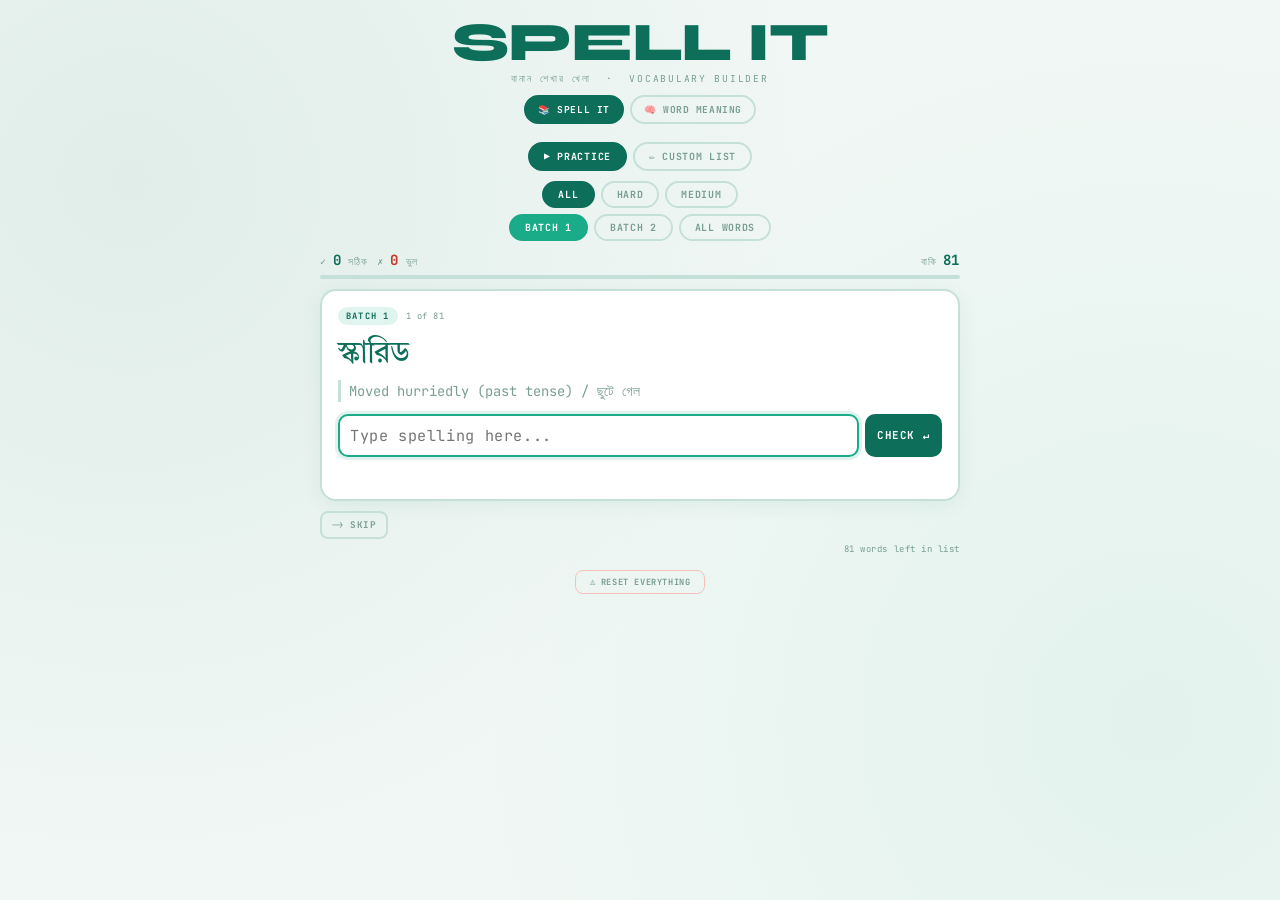
<file: index.html>
<!DOCTYPE html>
<html lang="en">
<head>
  <meta charset="UTF-8">
  <meta name="viewport" content="width=device-width, initial-scale=1.0">
  <title>Spell It</title>
  <link href="https://fonts.googleapis.com/css2?family=Tiro+Bangla&family=JetBrains+Mono:wght@400;700&family=Syne:wght@700;800&display=swap" rel="stylesheet">
  <link rel="stylesheet" href="assets/css/style.css">
</head>
<body>

<div class="header">
  <h1>SPELL IT</h1>
  <p class="subtitle">বানান শেখার খেলা &nbsp;·&nbsp; Vocabulary Builder</p>
  <div class="mode-tabs">
    <button class="tab active" onclick="switchTab('game')">📚 Spell It</button>
    <button class="tab tab-wm" onclick="switchTab('wordmeaning')">🧠 Word Meaning</button>
  </div>
</div>

<div class="game-container">

  <!-- ══ SPELL IT SECTION ══ -->
  <div id="siSection">

  <!-- Spell It sub-tabs -->
  <div class="si-subtabs">
    <button class="si-subtab active" onclick="siSwitchSubTab('practice')">▶ Practice</button>
    <button class="si-subtab" onclick="siSwitchSubTab('custom')">✏️ Custom List</button>
  </div>

  <!-- ══ GAME SCREEN ══ -->
  <div id="gameScreen">

    <!-- Difficulty selector -->
    <div class="diff-selector" id="diffSelector">
      <button class="diff-btn active" data-diff="all" onclick="selectDifficulty('all')">All</button>
      <button class="diff-btn" data-diff="hard" onclick="selectDifficulty('hard')">Hard</button>
      <button class="diff-btn" data-diff="medium" onclick="selectDifficulty('medium')">Medium</button>
    </div>

    <!-- Batch selector -->
    <div class="batch-selector" id="batchSelector">
      <button class="batch-btn active" data-batch="1" onclick="selectBatch('1')">Batch 1</button>
      <button class="batch-btn" data-batch="2" onclick="selectBatch('2')">Batch 2</button>
      <button class="batch-btn" data-batch="all" onclick="selectBatch('all')">All Words</button>
    </div>

    <!-- Custom list letter selector (shown in custom mode only) -->
    <div class="batch-selector" id="siCustomLetterSelector" style="display:none"></div>

    <!-- Resume banner (shown when a saved session exists) -->
    <div class="si-resume-banner" id="siResumeBanner" style="display:none">
      <span class="resume-info" id="siResumeInfo"></span>
      <div class="resume-btns">
        <button class="btn-resume-yes" onclick="siDoResume()">Resume ↩</button>
        <button class="btn-resume-no" onclick="siStartFresh()">Start Fresh</button>
      </div>
    </div>

    <div class="stats-row">
      <div class="badges">
        <div class="badge">✓ <strong id="correctCount">0</strong> সঠিক</div>
        <div class="badge wb">✗ <strong id="wrongCount">0</strong> ভুল</div>
      </div>
      <div class="badge">বাকি <strong id="remaining">0</strong></div>
    </div>
    <div class="progress-wrap">
      <div class="progress-bar" id="progressBar" style="width:0%"></div>
    </div>

    <div class="card" id="wordCard">
      <div class="tag-row">
        <span class="word-tag" id="modeTag">Batch 1</span>
        <span class="word-num" id="wordNum">— of —</span>
      </div>
      <div class="bengali-hint" id="bengaliHint">লোড হচ্ছে...</div>
      <div class="meaning" id="meaningHint"></div>
      <div class="input-row">
        <input type="text" id="spellingInput"
          placeholder="Type spelling here..."
          autocomplete="off" autocorrect="off"
          autocapitalize="off" spellcheck="false"/>
        <button class="btn btn-check" id="checkBtn" onclick="checkAnswer()">CHECK ↵</button>
      </div>
      <div class="feedback" id="feedback"></div>

      <div class="wrong-panel" id="wrongPanel">
        <div class="wrong-label">✗ Incorrect — study the correct spelling:</div>
        <div class="diff-display" id="diffDisplay"></div>
        <div class="your-attempt" id="yourAttempt"></div>
        <button class="btn btn-next" onclick="nextAfterWrong()">Got it — Next Word →</button>
      </div>
    </div>

    <div class="actions" id="bottomActions">
      <button class="btn btn-skip" onclick="skipWord()">⟶ Skip</button>
      <button class="btn btn-switch-all hidden" id="switchAllBtn" onclick="switchToAllWords()">← Back to Game</button>
    </div>
    <div class="word-count-info" id="wordCountInfo"></div>
  </div>

  <!-- ══ COMPLETION ══ -->
  <div class="completion-screen" id="completionScreen">
    <div style="font-size:3.5rem;margin-bottom:10px">🎉</div>
    <h2>সব শেষ!</h2>
    <p id="finalScore"></p>
    <button class="btn btn-restart" onclick="restartGame()">আবার খেলি →</button>
  </div>

  <!-- ══ CUSTOM LIST SCREEN ══ -->
  <div id="customScreen">
    <div class="custom-card">
      <h3>Custom Word List</h3>
      <p>
        Enter one word per line. Blank lines are ignored.<br>
        Bengali hints &amp; meanings will show for any word found in Batch 1 or Batch 2.
      </p>
      <textarea id="customInput" placeholder="Evanescence&#10;Recession&#10;Questionnaire"></textarea>
      <div class="custom-actions">
        <button class="btn btn-start-custom" onclick="startCustomGame()">▶ Start Practice</button>
        <button class="btn btn-clear-custom">Clear</button>
      </div>
      <div class="custom-note">💡 Use "← Back to Game" below the card to switch back anytime.</div>
    </div>
  </div>

  </div><!-- /siSection -->

  <!-- ══ WORD MEANING SCREEN ══ -->
  <div id="wmScreen">

    <!-- Sub-tabs -->
    <div class="wm-subtabs">
      <button class="wm-subtab active" onclick="wmSwitchSubTab('practice')">▶ Practice</button>
      <button class="wm-subtab" onclick="wmSwitchSubTab('custom')">✏️ Custom List</button>
    </div>

    <!-- Difficulty selector -->
    <div class="wm-diff-selector" id="wmDiffSelector">
      <button class="wm-diff-btn active" data-diff="all" onclick="wmSelectDifficulty('all')">All</button>
      <button class="wm-diff-btn" data-diff="hard" onclick="wmSelectDifficulty('hard')">Hard</button>
      <button class="wm-diff-btn" data-diff="medium" onclick="wmSelectDifficulty('medium')">Medium</button>
    </div>

    <!-- Letter selector (dynamically populated) -->
    <div class="wm-letter-selector" id="wmLetterSelector"></div>

    <!-- Custom list letter selector (shown in custom mode only) -->
    <div class="wm-letter-selector" id="wmCustomLetterSelector" style="display:none"></div>

    <!-- Game area -->
    <div id="wmGameArea">
      <!-- WM Resume banner -->
      <div class="wm-resume-banner" id="wmResumeBanner" style="display:none">
        <span class="wm-resume-info" id="wmResumeInfo"></span>
        <div class="wm-resume-btns">
          <button class="wm-btn-resume-yes" onclick="wmDoResume()">Resume ↩</button>
          <button class="wm-btn-resume-no" onclick="wmStartFresh()">Start Fresh</button>
        </div>
      </div>

      <div class="wm-stats-row">
        <div class="wm-badges">
          <div class="wm-badge">✓ <strong id="wmCorrectCount">0</strong> সঠিক</div>
          <div class="wm-badge wm-wb">✗ <strong id="wmWrongCount">0</strong> ভুল</div>
        </div>
        <div class="wm-badge">বাকি <strong id="wmRemaining">0</strong></div>
      </div>
      <div class="wm-progress-wrap">
        <div class="wm-progress-bar" id="wmProgressBar" style="width:0%"></div>
      </div>

      <div class="wm-card" id="wmCard">
        <div class="wm-tag-row">
          <span class="wm-word-tag" id="wmModeTag">All Words</span>
          <span class="wm-word-num" id="wmWordNum">— of —</span>
        </div>
        <div class="wm-question-label">এই শব্দের বাংলা অর্থ কী?</div>
        <div class="wm-english-word" id="wmWord">Loading...</div>

        <div class="wm-choices" id="wmChoices">
          <button class="wm-choice-btn" onclick="wmSelectAnswer(this)"></button>
          <button class="wm-choice-btn" onclick="wmSelectAnswer(this)"></button>
          <button class="wm-choice-btn" onclick="wmSelectAnswer(this)"></button>
          <button class="wm-choice-btn" onclick="wmSelectAnswer(this)"></button>
        </div>

        <div class="wm-feedback" id="wmFeedback"></div>
        <button class="wm-next-btn" id="wmNextBtn" onclick="wmNext()">পরের শব্দ →</button>
      </div>

      <div class="wm-actions" id="wmActions">
        <button class="wm-btn-skip" onclick="wmSkip()">⟶ Skip</button>
        <button class="wm-btn-back hidden" id="wmBackBtn" onclick="wmSwitchToNormal()">← Back to Word Meaning</button>
      </div>
      <div class="wm-word-count-info" id="wmWordCountInfo"></div>
    </div>

    <!-- Custom list area -->
    <div id="wmCustomArea">
      <div class="wm-custom-card">
        <h3>Custom Word List</h3>
        <p>Enter one word per line. Words are looked up in the Word Meaning dictionary.<br>
        Unrecognised words are skipped.</p>
        <textarea id="wmCustomInput" placeholder="Surveillance&#10;Entrepreneur&#10;Reconnaissance"></textarea>
        <div class="wm-custom-actions">
          <button class="wm-btn-start-custom" onclick="wmStartCustomGame()">▶ Start Quiz</button>
          <button class="wm-btn-clear-custom" id="wmClearCustomBtn">Clear</button>
        </div>
        <div class="wm-custom-note">💡 Use "← Back to Word Meaning" under the card to switch back anytime.</div>
      </div>
    </div>

    <!-- Completion screen -->
    <div class="wm-completion" id="wmCompletionScreen">
      <div style="font-size:3.5rem;margin-bottom:10px">🎉</div>
      <h2>সব শেষ!</h2>
      <p id="wmFinalScore"></p>
      <button class="wm-btn-restart" onclick="wmRestartGame()">আবার খেলি →</button>
    </div>

  </div><!-- /wmScreen -->

</div><!-- /game-container -->

<div class="master-reset-bar">
  <button class="btn-master-reset" onclick="masterReset()">⚠ Reset Everything</button>
</div>

<div class="toast" id="toast"></div>

<script src="assets/js/words-batch1.js"></script>
<script src="assets/js/words-batch2.js"></script>
<script src="assets/js/word-meaning-data.js"></script>
<script src="assets/js/app.js"></script>
</body>
</html>
</file>
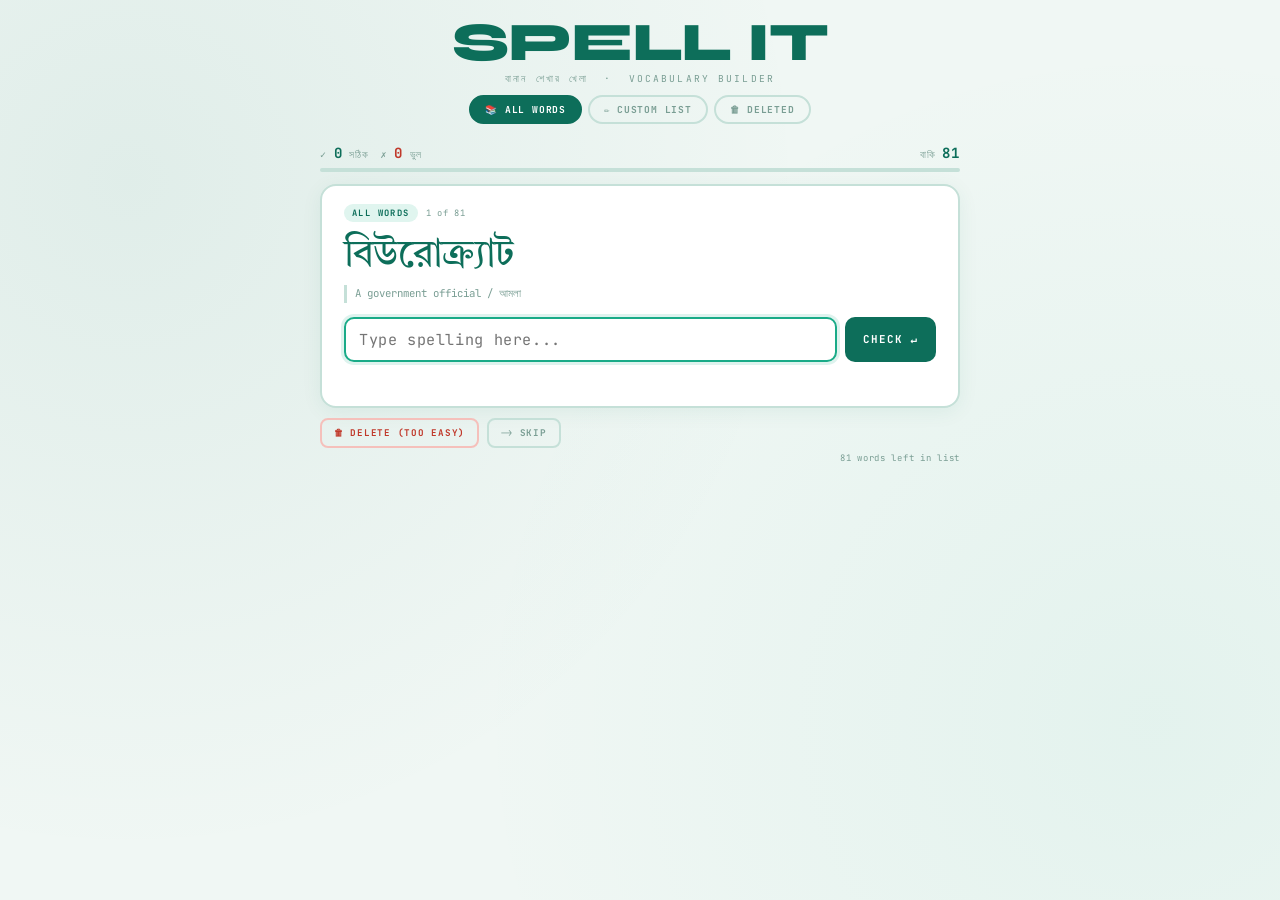
<file: spelling.html>
<!DOCTYPE html>
<html lang="en">
<head>
<meta charset="UTF-8">
<meta name="viewport" content="width=device-width, initial-scale=1.0">
<title>Spell It</title>
<link href="https://fonts.googleapis.com/css2?family=Tiro+Bangla&family=JetBrains+Mono:wght@400;700&family=Syne:wght@700;800&display=swap" rel="stylesheet">
<style>
  :root {
    --bg: #f0f7f4;
    --card: #ffffff;
    --accent: #0d6e5a;
    --accent2: #1aab88;
    --accent-light: #e0f5ef;
    --text: #0d1f1a;
    --muted: #7a9e94;
    --border: #c5e0d8;
    --correct: #0d6e5a;
    --wrong: #c0392b;
    --wrong-bg: #fdf0ee;
    --wrong-border: #f5c0bb;
  }
  * { box-sizing: border-box; margin: 0; padding: 0; }
  body {
    background: var(--bg);
    color: var(--text);
    font-family: 'JetBrains Mono', monospace;
    min-height: 100vh;
    display: flex;
    flex-direction: column;
    align-items: center;
    padding: 16px 20px 40px;
    background-image:
      radial-gradient(circle at 10% 20%, rgba(13,110,90,0.07) 0%, transparent 50%),
      radial-gradient(circle at 90% 80%, rgba(26,171,136,0.06) 0%, transparent 50%);
  }

  /* ── HEADER ── */
  .header { text-align: center; margin-bottom: 6px; }
  h1 { font-family:'Syne',sans-serif; font-size:clamp(1.9rem,7vw,3.4rem); font-weight:800; color:var(--accent); line-height:1; letter-spacing:-0.02em; }
  .subtitle { color:var(--muted); font-size:0.6rem; letter-spacing:0.22em; text-transform:uppercase; margin-top:2px; }

  /* ── MODE TABS ── */
  .mode-tabs { display:flex; gap:6px; margin:10px 0 0; flex-wrap:wrap; justify-content:center; }
  .tab { padding:6px 14px; border-radius:99px; font-family:'JetBrains Mono',monospace; font-size:0.6rem; font-weight:700; letter-spacing:0.08em; text-transform:uppercase; cursor:pointer; border:2px solid var(--border); background:transparent; color:var(--muted); transition:all 0.18s; }
  .tab.active { background:var(--accent); color:#fff; border-color:var(--accent); }
  .tab:hover:not(.active) { border-color:var(--accent); color:var(--accent); }

  /* ── MAIN LAYOUT ── */
  .game-container { width:100%; max-width:640px; margin-top:14px; }

  /* ── STATS ── */
  .stats-row { display:flex; justify-content:space-between; align-items:center; margin-bottom:6px; }
  .badges { display:flex; gap:12px; }
  .badge { font-size:0.62rem; letter-spacing:0.08em; color:var(--muted); text-transform:uppercase; }
  .badge strong { font-size:0.88rem; font-weight:700; color:var(--accent); }
  .badge.wb strong { color:var(--wrong); }
  .progress-wrap { background:var(--border); border-radius:99px; height:4px; margin-bottom:12px; overflow:hidden; }
  .progress-bar { height:100%; background:linear-gradient(90deg,var(--accent),var(--accent2)); border-radius:99px; transition:width 0.5s cubic-bezier(.4,0,.2,1); }

  /* ── CARD ── */
  .card {
    background:var(--card); border:2px solid var(--border);
    border-radius:16px; padding:18px 22px 16px;
    margin-bottom:10px;
    box-shadow:0 4px 20px rgba(13,110,90,0.07);
    transition:border-color 0.25s, box-shadow 0.25s;
  }
  .card.fc { border-color:var(--accent); box-shadow:0 4px 24px rgba(13,110,90,0.18); }
  .card.fw { border-color:var(--wrong); box-shadow:0 4px 24px rgba(192,57,43,0.13); }

  .tag-row { display:flex; align-items:center; gap:8px; margin-bottom:10px; }
  .word-tag { background:var(--accent-light); color:var(--accent); font-size:0.55rem; letter-spacing:0.16em; text-transform:uppercase; padding:3px 8px; border-radius:99px; font-weight:700; }
  .word-num { font-size:0.55rem; color:var(--muted); letter-spacing:0.08em; }

  .bengali-hint { font-family:'Tiro Bangla',serif; font-size:clamp(1.6rem,5vw,2.4rem); color:var(--accent); line-height:1.25; margin-bottom:5px; }
  .meaning { font-size:0.67rem; color:var(--muted); line-height:1.6; border-left:3px solid var(--border); padding-left:8px; margin-bottom:14px; }

  /* ── INPUT ── */
  .input-row { display:flex; gap:8px; }
  input[type="text"] {
    flex:1; background:var(--accent-light); border:2px solid var(--border);
    border-radius:10px; color:var(--text); font-family:'JetBrains Mono',monospace;
    font-size:0.95rem; padding:10px 13px; outline:none; letter-spacing:0.04em;
    transition:border-color 0.2s, box-shadow 0.2s, background 0.2s;
  }
  input[type="text"]:focus { border-color:var(--accent2); background:#fff; box-shadow:0 0 0 3px rgba(26,171,136,0.14); }
  input.ci { border-color:var(--correct); background:#e8f7f3; color:var(--correct); box-shadow:0 0 0 3px rgba(13,110,90,0.12); }
  input.wi { border-color:var(--wrong); background:var(--wrong-bg); color:var(--wrong); animation:shake 0.32s ease; }
  @keyframes shake { 0%,100%{transform:translateX(0)} 20%{transform:translateX(-7px)} 60%{transform:translateX(7px)} 80%{transform:translateX(-4px)} }

  .btn { padding:10px 16px; border:none; border-radius:10px; font-family:'JetBrains Mono',monospace; font-size:0.68rem; font-weight:700; cursor:pointer; letter-spacing:0.08em; transition:all 0.18s; text-transform:uppercase; }
  .btn-check { background:var(--accent); color:#fff; padding:10px 18px; white-space:nowrap; }
  .btn-check:hover { background:var(--accent2); transform:translateY(-1px); }
  .btn-check:disabled { opacity:0.4; cursor:not-allowed; transform:none; }

  /* ── WRONG REVEAL PANEL ── */
  .wrong-panel { display:none; margin-top:12px; padding:13px 14px; background:var(--wrong-bg); border:1.5px solid var(--wrong-border); border-radius:10px; }
  .wrong-panel.show { display:block; }
  .wrong-label { font-size:0.56rem; color:var(--wrong); letter-spacing:0.14em; text-transform:uppercase; font-weight:700; margin-bottom:7px; }
  .diff-display { font-size:1.35rem; font-weight:700; letter-spacing:0.08em; margin-bottom:8px; line-height:1.3; word-break:break-all; }
  .diff-display .ok { color:var(--accent); }
  .diff-display .bad { color:var(--wrong); text-decoration:underline; text-decoration-color:var(--wrong); background:rgba(192,57,43,0.1); border-radius:3px; padding:0 1px; }
  .your-attempt { font-size:0.68rem; color:var(--muted); margin-bottom:10px; }
  .your-attempt span { color:var(--wrong); font-weight:700; }
  .btn-next { background:var(--accent); color:#fff; width:100%; padding:10px; font-size:0.7rem; border-radius:8px; }
  .btn-next:hover { background:var(--accent2); }

  /* feedback for correct */
  .feedback { margin-top:10px; font-size:0.74rem; font-weight:700; min-height:18px; letter-spacing:0.06em; }
  .feedback.ok { color:var(--correct); }

  /* ── BOTTOM ACTIONS ── */
  .actions { display:flex; gap:8px; flex-wrap:wrap; margin-bottom:4px; align-items:center; }
  .btn-delete { background:transparent; border:2px solid var(--wrong-border); color:var(--wrong); padding:7px 12px; font-size:0.58rem; border-radius:8px; }
  .btn-delete:hover { background:var(--wrong-bg); }
  .btn-skip { background:transparent; border:2px solid var(--border); color:var(--muted); padding:7px 12px; font-size:0.58rem; border-radius:8px; }
  .btn-skip:hover { border-color:var(--accent); color:var(--accent); }
  .btn-switch-all { background:transparent; border:2px solid var(--accent); color:var(--accent); padding:7px 12px; font-size:0.58rem; border-radius:8px; margin-left:auto; }
  .btn-switch-all:hover { background:var(--accent); color:#fff; }
  .btn-switch-all.hidden { display:none; }
  .word-count-info { font-size:0.56rem; color:var(--muted); text-align:right; letter-spacing:0.08em; margin-top:2px; }

  /* ── CUSTOM WORD PANEL ── */
  #customScreen { display:none; }
  .custom-card { background:var(--card); border:2px solid var(--border); border-radius:20px; padding:30px; box-shadow:0 4px 24px rgba(13,110,90,0.07); }
  .custom-card h3 { font-family:'Syne',sans-serif; color:var(--accent); font-size:1.3rem; margin-bottom:6px; }
  .custom-card p { font-size:0.68rem; color:var(--muted); margin-bottom:16px; line-height:1.7; }
  textarea {
    width:100%; min-height:180px; background:var(--accent-light);
    border:2px solid var(--border); border-radius:12px;
    font-family:'JetBrains Mono',monospace; font-size:0.9rem;
    color:var(--text); padding:14px; outline:none; resize:vertical;
    transition:border-color 0.2s;
  }
  textarea:focus { border-color:var(--accent2); background:#fff; }
  .custom-actions { display:flex; gap:10px; margin-top:12px; flex-wrap:wrap; }
  .btn-start-custom { background:var(--accent); color:#fff; padding:12px 24px; border-radius:10px; font-size:0.72rem; }
  .btn-start-custom:hover { background:var(--accent2); }
  .btn-clear-custom { background:transparent; border:2px solid var(--border); color:var(--muted); padding:12px 18px; border-radius:10px; font-size:0.65rem; }
  .custom-note { font-size:0.6rem; color:var(--muted); margin-top:10px; letter-spacing:0.05em; }

  /* ── DELETED WORDS MANAGER ── */
  #deletedScreen { display:none; }
  .deleted-card { background:var(--card); border:2px solid var(--border); border-radius:20px; padding:30px; box-shadow:0 4px 24px rgba(13,110,90,0.07); }
  .deleted-card h3 { font-family:'Syne',sans-serif; color:var(--accent); font-size:1.3rem; margin-bottom:6px; }
  .deleted-card p { font-size:0.68rem; color:var(--muted); margin-bottom:16px; line-height:1.7; }
  .deleted-list { display:flex; flex-wrap:wrap; gap:8px; margin-bottom:18px; min-height:40px; }
  .del-chip { display:flex; align-items:center; gap:6px; background:var(--wrong-bg); border:1.5px solid var(--wrong-border); border-radius:99px; padding:5px 12px; font-size:0.7rem; color:var(--wrong); }
  .del-chip button { background:none; border:none; cursor:pointer; color:var(--accent); font-size:0.75rem; font-weight:700; padding:0 2px; }
  .del-chip button:hover { color:var(--accent2); }
  .btn-restore-all { background:var(--accent); color:#fff; padding:10px 20px; border-radius:10px; font-size:0.65rem; }
  .btn-restore-all:hover { background:var(--accent2); }
  .btn-clear-ls { background:transparent; border:2px solid var(--wrong-border); color:var(--wrong); padding:10px 20px; border-radius:10px; font-size:0.65rem; }
  .btn-clear-ls:hover { background:var(--wrong-bg); }
  .empty-deleted { font-size:0.72rem; color:var(--muted); font-style:italic; }

  /* ── COMPLETION ── */
  .completion-screen { display:none; text-align:center; padding:60px 20px; }
  .completion-screen h2 { font-family:'Syne',sans-serif; font-size:3rem; font-weight:800; color:var(--accent); margin-bottom:8px; }
  .completion-screen p { color:var(--muted); font-size:0.8rem; margin-bottom:28px; }
  .btn-restart { background:var(--accent); color:#fff; padding:13px 30px; border-radius:12px; font-size:0.78rem; }
  .btn-restart:hover { background:var(--accent2); }

  /* ── TOAST ── */
  .toast { position:fixed; bottom:26px; left:50%; transform:translateX(-50%) translateY(16px); background:#333; color:#fff; padding:9px 20px; border-radius:10px; font-size:0.7rem; opacity:0; transition:all 0.25s; pointer-events:none; white-space:nowrap; z-index:99; }
  .toast.show { opacity:1; transform:translateX(-50%) translateY(0); }
</style>
</head>
<body>

<div class="header">
  <h1>SPELL IT</h1>
  <p class="subtitle">বানান শেখার খেলা &nbsp;·&nbsp; Vocabulary Builder</p>
  <div class="mode-tabs">
    <button class="tab active" onclick="switchTab('game')">📚 All Words</button>
    <button class="tab" onclick="switchTab('custom')">✏️ Custom List</button>
    <button class="tab" onclick="switchTab('deleted')">🗑 Deleted</button>
  </div>
</div>

<div class="game-container">

  <!-- ══ GAME SCREEN ══ -->
  <div id="gameScreen">
    <div class="stats-row">
      <div class="badges">
        <div class="badge">✓ <strong id="correctCount">0</strong> সঠিক</div>
        <div class="badge wb">✗ <strong id="wrongCount">0</strong> ভুল</div>
      </div>
      <div class="badge">বাকি <strong id="remaining">0</strong></div>
    </div>
    <div class="progress-wrap"><div class="progress-bar" id="progressBar" style="width:0%"></div></div>

    <div class="card" id="wordCard">
      <div class="tag-row">
        <span class="word-tag" id="modeTag">All Words</span>
        <span class="word-num" id="wordNum">1 of 81</span>
      </div>
      <div class="bengali-hint" id="bengaliHint">লোড হচ্ছে...</div>
      <div class="meaning" id="meaningHint"></div>
      <div class="input-row">
        <input type="text" id="spellingInput" placeholder="Type spelling here..." autocomplete="off" autocorrect="off" autocapitalize="off" spellcheck="false"/>
        <button class="btn btn-check" id="checkBtn" onclick="checkAnswer()">CHECK ↵</button>
      </div>
      <div class="feedback" id="feedback"></div>

      <!-- Wrong reveal panel -->
      <div class="wrong-panel" id="wrongPanel">
        <div class="wrong-label">✗ Incorrect — study the correct spelling:</div>
        <div class="diff-display" id="diffDisplay"></div>
        <div class="your-attempt" id="yourAttempt"></div>
        <button class="btn btn-next" onclick="nextAfterWrong()">Got it — Next Word →</button>
      </div>
    </div>

    <div class="actions" id="bottomActions">
      <button class="btn btn-delete" onclick="deleteWord()">🗑 Delete (too easy)</button>
      <button class="btn btn-skip" onclick="skipWord()">⟶ Skip</button>
      <button class="btn btn-switch-all hidden" id="switchAllBtn" onclick="switchToAllWords()">📚 Play All Words</button>
    </div>
    <div class="word-count-info" id="wordCountInfo"></div>
  </div>

  <!-- ══ COMPLETION ══ -->
  <div class="completion-screen" id="completionScreen">
    <div style="font-size:3.5rem;margin-bottom:10px">🎉</div>
    <h2>সব শেষ!</h2>
    <p id="finalScore"></p>
    <button class="btn btn-restart" onclick="restartGame()">আবার খেলি →</button>
  </div>

  <!-- ══ CUSTOM LIST SCREEN ══ -->
  <div id="customScreen">
    <div class="custom-card">
      <h3>Custom Word List</h3>
      <p>Enter one word per line. Blank lines are ignored.<br>These are temporary — they reset on page refresh.<br>Bengali hints & meanings will show for any word found in the master list.</p>
      <textarea id="customInput" placeholder="Evanescence&#10;Heterogeneous&#10;&#10;Recession&#10;Councillor&#10;Questionnaire"></textarea>
      <div class="custom-actions">
        <button class="btn btn-start-custom" onclick="startCustomGame()">▶ Start Practice</button>
        <button class="btn btn-clear-custom" onclick="document.getElementById('customInput').value=''">Clear</button>
      </div>
      <div class="custom-note">💡 Use the "📚 Play All Words" button below the card to switch back anytime.</div>
    </div>
  </div>

  <!-- ══ DELETED WORDS SCREEN ══ -->
  <div id="deletedScreen">
    <div class="deleted-card">
      <h3>Deleted Words</h3>
      <p>These words have been permanently removed from your practice list (saved in your browser). Click ↩ to restore any word, or restore all at once.</p>
      <div class="deleted-list" id="deletedList"></div>
      <div style="display:flex;gap:10px;flex-wrap:wrap;">
        <button class="btn btn-restore-all" onclick="restoreAll()">↩ Restore All</button>
        <button class="btn btn-clear-ls" onclick="clearAllData()">🗑 Clear All Data</button>
      </div>
    </div>
  </div>

</div><!-- /game-container -->

<div class="toast" id="toast"></div>

<script>
/* ═══════════════════════════════════════════════
   MASTER WORD LIST
═══════════════════════════════════════════════ */
const MASTER = [
  { word:"Lieutenant",     bengali:"লেফটেন্যান্ট",      meaning:"A military officer rank" },
  { word:"Scurried",       bengali:"স্কারিড",           meaning:"Moved hurriedly (past tense) / ছুটে গেল" },
  { word:"Conscientious",  bengali:"কন্‌শি-এন্‌শাস",    meaning:"Diligent / বিবেকবুদ্ধিসম্পন্ন" },
  { word:"Surveillance",   bengali:"সার-ভেই-ল্যান্স",   meaning:"Close observation / নজরদারি" },
  { word:"Accommodation",  bengali:"আ-কমো-ডেশন",        meaning:"A place to stay / স্থান সংকুলান" },
  { word:"Corridor",       bengali:"করিডোর",            meaning:"A long passage in a building" },
  { word:"Reconnaissance", bengali:"রি-কন-এ-স্যান্স",   meaning:"Military survey / জরিপ" },
  { word:"Lascivious",     bengali:"লা-সিভিয়াস",       meaning:"Lustful / কামুক, লালসাপূর্ণ" },
  { word:"Dichotomy",      bengali:"ডাই-কট-অমি",        meaning:"Division into two / দ্বিধাবিভক্তি" },
  { word:"Rhythm",         bengali:"রিদম",              meaning:"Musical beat / গানের ছন্দ" },
  { word:"Entrepreneur",   bengali:"আন্ত্রাপ্রেনার",    meaning:"Business founder / উদ্যোক্তা" },
  { word:"Tantamount",     bengali:"ট্যান্টামাউন্ট",    meaning:"Equivalent to / সমপরিমাণ সদৃশ" },
  { word:"Quotient",       bengali:"কোশেন্ট",           meaning:"Result of division / ভাগফল" },
  { word:"Vertebrate",     bengali:"ভার্টিব্রেট",        meaning:"Animal with spine / মেরুদণ্ডী প্রাণী" },
  { word:"Hypocrisy",      bengali:"হিপোক্রিসি",        meaning:"Pretending virtues / ভণ্ডামি" },
  { word:"Tariff",         bengali:"ট্যারিফ",           meaning:"Tax on imports / শুল্ক" },
  { word:"Sovereignty",    bengali:"সভারেনটি",          meaning:"Supreme power / সার্বভৌমত্ব" },
  { word:"Commission",     bengali:"কমিশন",             meaning:"A group or fee / কমিশন" },
  { word:"Incumbent",      bengali:"ইনকামবেন্ট",        meaning:"Currently in office / পদাধিকারী" },
  { word:"Precedence",     bengali:"প্রেসিডেন্স",       meaning:"Priority over others / অগ্রাধিকার" },
  { word:"Schizophrenic",  bengali:"স্কিৎসোফ্রেনিক",    meaning:"Relating to a mental illness / মানসিক বৈকল্য" },
  { word:"Bureaucrat",     bengali:"বিউরোক্র্যাট",      meaning:"A government official / আমলা" },
  { word:"Miscellaneous",  bengali:"মিসেলেনিয়াস",      meaning:"Of various types / বিবিধ" },
  { word:"Diffidence",     bengali:"ডিফিডেন্স",         meaning:"Shyness / আত্মবিশ্বাসের অভাব" },
  { word:"Ominous",        bengali:"অমিনাস",           meaning:"Threatening / অলক্ষুণে অশুভ" },
  { word:"Aquarium",       bengali:"আকোয়ারিয়াম",      meaning:"A fish tank / মাছের ট্যাংক" },
  { word:"Abbreviate",     bengali:"আব্রিভিয়েট",       meaning:"To shorten / সংক্ষিপ্ত করা" },
  { word:"Deference",      bengali:"ডেফারেন্স",         meaning:"Respectful submission / অনুগত্য" },
  { word:"Colossal",       bengali:"কলোসাল",           meaning:"Extremely large / বিশাল" },
  { word:"Precinct",       bengali:"প্রিসিংক্ট",        meaning:"A defined district / নির্দিষ্ট এলাকা" },
  { word:"Facsimile",      bengali:"ফ্যাক্সিমিলি",      meaning:"Exact copy of a document / ফ্যাক্স" },
  { word:"Acquaintance",   bengali:"আকোয়েইনট্যান্স",   meaning:"Someone known slightly / পরিচিতজন" },
  { word:"Embarrass",      bengali:"এম-ব্যারাস",        meaning:"To cause shame / লজ্জায় ফেলা" },
  { word:"Reminisce",      bengali:"রেমিনিস",           meaning:"To recall the past / স্মৃতিচারণ" },
  { word:"Vacuum",         bengali:"ভ্যাকুয়াম",        meaning:"Space with no air / শূন্যস্থান" },
  { word:"Orthopedic",     bengali:"অর্থোপেডিক",        meaning:"Related to bones / অস্থি-সংক্রান্ত" },
  { word:"Efflorescence",  bengali:"এফ্লরেসেন্স",       meaning:"Blooming of flowers / ফুলের ফোটা" },
  { word:"Adventitious",   bengali:"অ্যাডভেন্টিশাস",    meaning:"Accidental / দৈবাগত অনিচ্ছাকৃত" },
  { word:"Aberrant",       bengali:"অ্যাবেরান্ট",       meaning:"Deviating from normal / বিপথগামী" },
  { word:"Capricious",     bengali:"ক্যাপ্রিশাস",       meaning:"Unpredictable / খেয়ালি চপল" },
  { word:"Humorous",       bengali:"হিউমারাস",          meaning:"Funny amusing / রসাত্মক" },
  { word:"Bureaucracy",    bengali:"বিউরোক্র্যাসি",     meaning:"Government by officials / আমলাতন্ত্র" },
  { word:"Scintillating",  bengali:"সিন্‌টিলেটিং",     meaning:"Brilliantly clever / চকচকে" },
  { word:"Rebellious",     bengali:"রিবেলিয়াস",        meaning:"Defying authority / বিদ্রোহী" },
  { word:"Accommodate",    bengali:"আ-কমোডেট",         meaning:"To provide lodging / আবাসিত করা" },
  { word:"Recession",      bengali:"রিসেশন",            meaning:"Economic decline / অর্থনৈতিক মন্দা" },
  { word:"Fallacious",     bengali:"ফ্যালেশাস",         meaning:"Based on false reasoning / ভ্রান্তিমূলক" },
  { word:"Supersede",      bengali:"সুপারসিড",          meaning:"To replace / স্থান অধিকার করা" },
  { word:"Conspicuous",    bengali:"কন্সপিকিউয়াস",     meaning:"Easily visible / সুস্পষ্ট" },
  { word:"Evanescence",    bengali:"ইভানেসেন্স",        meaning:"Fading away gradually / ধীরে মিলিয়ে যাওয়া" },
  { word:"Dilapidated",    bengali:"ডিল্যাপিডেটেড",    meaning:"Fallen into ruin / জরাজীর্ণ" },
  { word:"Dysentery",      bengali:"ডিসেন্টারি",       meaning:"Intestinal infection / আমাশা" },
  { word:"Voluntary",      bengali:"ভলান্টারি",         meaning:"Done by free will / স্বেচ্ছামূলক" },
  { word:"Irresistible",   bengali:"ইরেজিস্টিবল",       meaning:"Too strong to resist / অপ্রতিরোধ্য" },
  { word:"Exemplary",      bengali:"এগজেমপ্লারি",       meaning:"Serving as a model / আদর্শ" },
  { word:"Moustache",      bengali:"মুস্তাশ",           meaning:"Hair above upper lip / গোঁফ" },
  { word:"Haemorrhage",    bengali:"হেমারেজ",           meaning:"Heavy bleeding / অতিরিক্ত রক্তক্ষরণ" },
  { word:"Precarious",     bengali:"প্রিকেয়ারিয়াস",    meaning:"Uncertain risky / অনিশ্চিত বিপজ্জনক" },
  { word:"Cigarette",      bengali:"সিগারেট",           meaning:"A tobacco roll / সিগারেট" },
  { word:"Accessories",    bengali:"আকসেসোরিজ",         meaning:"Additional items / আনুষঙ্গিক জিনিস" },
  { word:"Itinerary",      bengali:"আই-টিন-এরারি",     meaning:"Travel schedule / ভ্রমণ পরিকল্পনা" },
  { word:"Pulitzer",       bengali:"পুলিৎজার",          meaning:"Famous journalism prize / পুলিৎজার পুরস্কার" },
  { word:"Ascertain",      bengali:"আসার-টেইন",         meaning:"To find out for certain / নিশ্চিত করা" },
  { word:"Receipt",        bengali:"রিসিট",             meaning:"Proof of payment / রসিদ" },
  { word:"Archetypal",     bengali:"আর্কিটাইপাল",      meaning:"Most typical example / আদর্শ মৌলিক" },
  { word:"Promiscuous",    bengali:"প্রমিস্কিউয়াস",    meaning:"Having many partners / চরিত্রহীন" },
  { word:"Holocaust",      bengali:"হলোকাস্ট",          meaning:"Mass genocide / গণহত্যা" },
  { word:"Deliberation",   bengali:"ডেলিবারেশন",        meaning:"Careful consideration / বিবেচনা" },
  { word:"Councillor",     bengali:"কাউন্সিলর",         meaning:"Council member / পরিষদ সদস্য" },
  { word:"Renaissance",    bengali:"রেনেসাঁ",           meaning:"Cultural revival / পুনর্জাগরণ" },
  { word:"Millennium",     bengali:"মিলেনিয়াম",        meaning:"1000-year period / সহস্রাব্দ" },
  { word:"Guarantee",      bengali:"গ্যারান্টি",        meaning:"A formal promise / নিশ্চয়তা" },
  { word:"Sculptor",       bengali:"স্কালপ্টার",        meaning:"Artist who makes sculptures / ভাস্কর" },
  { word:"Exaggerate",     bengali:"এগজ্যাজারেট",       meaning:"To overstate / অতিরঞ্জন করা" },
  { word:"Cacophony",      bengali:"ক্যাকোফনি",         meaning:"Harsh unpleasant sound / কর্কশ শব্দ" },
  { word:"Questionnaire",  bengali:"কোয়েশ্চেনেয়ার",   meaning:"A set of questions / প্রশ্নাবলি" },
  { word:"Committee",      bengali:"কমিটি",             meaning:"A group with authority / কমিটি" },
  { word:"Manoeuvre",      bengali:"ম্যানুভার",         meaning:"A skilful movement / দক্ষ কৌশলী চাল" },
  { word:"Contiguous",     bengali:"কন্টিগিউয়াস",      meaning:"Sharing a boundary / সংলগ্ন" },
  { word:"Curriculum",     bengali:"কারিকুলাম",         meaning:"Course of study / পাঠ্যক্রম" },
  { word:"Triumph",        bengali:"ট্রায়াম্ফ",         meaning:"A great victory / বিজয় সাফল্য" },
];

/* ═══════════════════════════════════════════════
   DELETED WORDS — persisted in localStorage
═══════════════════════════════════════════════ */
const LS_KEY = 'spellit_deleted_v2';

function getDeleted() {
  try { return JSON.parse(localStorage.getItem(LS_KEY)) || []; }
  catch { return []; }
}
function saveDeleted(arr) {
  try { localStorage.setItem(LS_KEY, JSON.stringify(arr)); } catch {}
}
function addToDeleted(word) {
  const d = getDeleted();
  if (!d.includes(word)) { d.push(word); saveDeleted(d); }
}
function removeFromDeleted(word) {
  const d = getDeleted().filter(w => w !== word);
  saveDeleted(d);
}
function clearDeleted() { saveDeleted([]); }

/* ═══════════════════════════════════════════════
   GAME STATE
═══════════════════════════════════════════════ */
let words = [];
let currentIndex = 0;
let correctCount = 0;
let wrongCount = 0;
let totalStarted = 0;
let isCustomMode = false;
let waitingForNext = false; // true while wrong-panel is showing

function buildWordList() {
  const deleted = getDeleted().map(w => w.toLowerCase());
  const deduped = [];
  const seen = new Set();
  for (const w of MASTER) {
    const k = w.word.toLowerCase();
    if (!seen.has(k) && !deleted.includes(k)) {
      seen.add(k);
      deduped.push(w);
    }
  }
  return deduped;
}

function shuffle(arr) {
  for (let i = arr.length - 1; i > 0; i--) {
    const j = Math.floor(Math.random() * (i + 1));
    [arr[i], arr[j]] = [arr[j], arr[i]];
  }
}

/* ═══════════════════════════════════════════════
   DIFF HIGHLIGHT — feature 2
   Shows correct spelling letter-by-letter with
   wrong/missing letters highlighted in red
═══════════════════════════════════════════════ */
function buildDiff(correct, attempt) {
  // Simple Levenshtein-based alignment for display
  const c = correct.toLowerCase();
  const a = attempt.toLowerCase();

  // Build a visual diff showing the CORRECT word
  // with each letter marked ok/bad based on attempt
  let html = '';
  for (let i = 0; i < correct.length; i++) {
    const cl = correct[i];
    if (i < attempt.length) {
      if (cl.toLowerCase() === attempt[i].toLowerCase()) {
        html += `<span class="ok">${cl}</span>`;
      } else {
        html += `<span class="bad">${cl}</span>`;
      }
    } else {
      // missing from attempt
      html += `<span class="bad">${cl}</span>`;
    }
  }
  return html;
}

/* ═══════════════════════════════════════════════
   UI UPDATERS
═══════════════════════════════════════════════ */
function cur() { return words[currentIndex % words.length]; }

function updateUI() {
  if (!words.length) { showCompletion(); return; }
  waitingForNext = false;

  const w = cur();
  const pos = (currentIndex % words.length) + 1;
  document.getElementById('wordNum').textContent = `${pos} of ${words.length}`;
  document.getElementById('modeTag').textContent = isCustomMode ? 'Custom List' : 'All Words';
  document.getElementById('bengaliHint').textContent = w.bengali;
  document.getElementById('meaningHint').textContent = w.meaning;

  const inp = document.getElementById('spellingInput');
  inp.value = ''; inp.className = ''; inp.disabled = false;
  document.getElementById('checkBtn').disabled = false;
  document.getElementById('feedback').textContent = '';
  document.getElementById('feedback').className = 'feedback';
  document.getElementById('wordCard').className = 'card';
  document.getElementById('wrongPanel').className = 'wrong-panel';
  document.getElementById('bottomActions').style.opacity = '1';
  document.getElementById('bottomActions').style.pointerEvents = 'auto';

  document.getElementById('correctCount').textContent = correctCount;
  document.getElementById('wrongCount').textContent = wrongCount;
  document.getElementById('remaining').textContent = words.length;

  const pct = totalStarted > 0 ? ((totalStarted - words.length) / totalStarted * 100) : 0;
  document.getElementById('progressBar').style.width = pct + '%';
  document.getElementById('wordCountInfo').textContent = `${words.length} words left in list`;

  document.getElementById('switchAllBtn').classList.toggle('hidden', !isCustomMode);
  setTimeout(() => inp.focus(), 50);
}

function showCompletion() {
  document.getElementById('gameScreen').style.display = 'none';
  document.getElementById('completionScreen').style.display = 'block';
  document.getElementById('finalScore').textContent =
    `✓ ${correctCount} correct  ✗ ${wrongCount} wrong — শাবাশ!`;
}

/* ═══════════════════════════════════════════════
   GAME ACTIONS
═══════════════════════════════════════════════ */
function checkAnswer() {
  if (!words.length || waitingForNext) return;
  const inp = document.getElementById('spellingInput');
  const answer = inp.value.trim();
  if (!answer) return;

  const correct = cur().word;

  if (answer.toLowerCase() === correct.toLowerCase()) {
    // ── CORRECT ──
    inp.className = 'ci';
    const fb = document.getElementById('feedback');
    fb.textContent = '✓ Correct!';
    fb.className = 'feedback ok';
    document.getElementById('wordCard').className = 'card fc';
    correctCount++;
    inp.disabled = true;
    inp.value = '';
    document.getElementById('checkBtn').disabled = true;
    document.getElementById('bottomActions').style.opacity = '0.4';
    document.getElementById('bottomActions').style.pointerEvents = 'none';

    const idx = currentIndex % words.length;
    words.splice(idx, 1);
    if (!words.length) { setTimeout(showCompletion, 800); return; }
    currentIndex = 0; // always reset to front — no skipping possible
    setTimeout(updateUI, 900);

  } else {
    // ── WRONG — show panel, wait for user ── feature 1 & 2
    inp.className = 'wi';
    document.getElementById('wordCard').className = 'card fw';
    wrongCount++;
    waitingForNext = true;
    inp.disabled = true;
    document.getElementById('checkBtn').disabled = true;
    document.getElementById('bottomActions').style.opacity = '0.3';
    document.getElementById('bottomActions').style.pointerEvents = 'none';

    // Build diff display
    document.getElementById('diffDisplay').innerHTML = buildDiff(correct, answer);
    document.getElementById('yourAttempt').innerHTML =
      `You typed: <span>${answer}</span>`;

    document.getElementById('wrongPanel').className = 'wrong-panel show';
    document.getElementById('correctCount').textContent = correctCount;
    document.getElementById('wrongCount').textContent = wrongCount;
  }
}

function nextAfterWrong() {
  // Move to next word (keep current word in list so it comes back)
  currentIndex = (currentIndex + 1) % words.length;
  updateUI();
}

function switchToAllWords() {
  words = buildWordList(); shuffle(words);
  currentIndex = 0; correctCount = 0; wrongCount = 0;
  totalStarted = words.length; isCustomMode = false;
  document.getElementById('completionScreen').style.display = 'none';
  document.getElementById('gameScreen').style.display = 'block';
  document.querySelectorAll('.tab').forEach((t,i) => t.classList.toggle('active', i === 0));
  updateUI();
}

function skipWord() {
  if (!words.length || waitingForNext) return;
  currentIndex = (currentIndex + 1) % words.length;
  updateUI();
}

function deleteWord() {
  if (!words.length || waitingForNext) return;
  const name = cur().word;
  addToDeleted(name);
  words.splice(currentIndex % words.length, 1);
  totalStarted = Math.max(totalStarted - 1, words.length);
  showToast(`"${name}" deleted permanently ✓`);
  if (!words.length) { showCompletion(); return; }
  if (currentIndex >= words.length) currentIndex = 0;
  updateUI();
}

function restartGame() {
  words = buildWordList(); shuffle(words);
  currentIndex = 0; correctCount = 0; wrongCount = 0;
  totalStarted = words.length; isCustomMode = false;
  document.getElementById('completionScreen').style.display = 'none';
  document.getElementById('gameScreen').style.display = 'block';
  document.getElementById('modeTag').textContent = 'All Words';
  updateUI();
}

/* ═══════════════════════════════════════════════
   CUSTOM MODE — feature 3
═══════════════════════════════════════════════ */
function startCustomGame() {
  const raw = document.getElementById('customInput').value;
  const lines = raw.split('\n').map(l => l.trim()).filter(Boolean);
  if (!lines.length) { showToast('Please enter at least one word!'); return; }

  // Build word objects — lookup in MASTER first, otherwise create minimal
  const customWords = lines.map(w => {
    const found = MASTER.find(m => m.word.toLowerCase() === w.toLowerCase());
    return found || { word: w, bengali: '[ custom ]', meaning: 'Custom word' };
  });

  words = [...customWords];
  shuffle(words);
  currentIndex = 0; correctCount = 0; wrongCount = 0;
  totalStarted = words.length; isCustomMode = true;

  switchTab('game');
  document.getElementById('completionScreen').style.display = 'none';
  document.getElementById('gameScreen').style.display = 'block';
  updateUI();
}

/* ═══════════════════════════════════════════════
   DELETED WORDS MANAGER — feature 4
═══════════════════════════════════════════════ */
function renderDeletedScreen() {
  const deleted = getDeleted();
  const list = document.getElementById('deletedList');
  if (!deleted.length) {
    list.innerHTML = '<span class="empty-deleted">No deleted words yet.</span>';
    return;
  }
  list.innerHTML = deleted.map(w =>
    `<div class="del-chip">
      ${w}
      <button title="Restore" onclick="restoreWord('${w}')">↩</button>
    </div>`
  ).join('');
}

function restoreWord(word) {
  removeFromDeleted(word);
  showToast(`"${word}" restored ✓`);
  renderDeletedScreen();
}

function restoreAll() {
  clearDeleted();
  showToast('All words restored ✓');
  renderDeletedScreen();
}

function clearAllData() {
  if (!confirm('This will clear ALL saved data (deleted words list + custom word list). Are you sure?')) return;
  try { localStorage.clear(); } catch(e) {}
  showToast('All localStorage data cleared ✓');
  renderDeletedScreen();
  // Re-attach textarea persistence since we just wiped it
  try {
    const saved = localStorage.getItem(CL_KEY);
    if (!saved) document.getElementById('customInput').value = '';
  } catch(e) {}
}

/* ═══════════════════════════════════════════════
   TAB SWITCHING
═══════════════════════════════════════════════ */
function switchTab(tab) {
  document.querySelectorAll('.tab').forEach((t,i) => {
    t.classList.toggle('active', ['game','custom','deleted'][i] === tab);
  });
  document.getElementById('gameScreen').style.display    = tab === 'game'    ? 'block' : 'none';
  document.getElementById('completionScreen').style.display = 'none';
  document.getElementById('customScreen').style.display  = tab === 'custom'  ? 'block' : 'none';
  document.getElementById('deletedScreen').style.display = tab === 'deleted' ? 'block' : 'none';
  if (tab === 'deleted') renderDeletedScreen();
}

/* ═══════════════════════════════════════════════
   TOAST
═══════════════════════════════════════════════ */
function showToast(msg) {
  const t = document.getElementById('toast');
  t.textContent = msg;
  t.classList.add('show');
  setTimeout(() => t.classList.remove('show'), 2400);
}

/* ═══════════════════════════════════════════════
   KEYBOARD
═══════════════════════════════════════════════ */
document.addEventListener('keydown', e => {
  if (e.key === 'Enter') {
    if (waitingForNext) { nextAfterWrong(); }
    else { checkAnswer(); }
  }
});

/* ═══════════════════════════════════════════════
   CUSTOM LIST PERSISTENCE
═══════════════════════════════════════════════ */
const CL_KEY = 'spellit_customlist_v1';
const customTextarea = document.getElementById('customInput');

// Restore saved list on load
try {
  const saved = localStorage.getItem(CL_KEY);
  if (saved) customTextarea.value = saved;
} catch(e) {}

// Save on every keystroke
customTextarea.addEventListener('input', () => {
  try { localStorage.setItem(CL_KEY, customTextarea.value); } catch(e) {}
});

// Override the inline clear onclick to also wipe localStorage
document.querySelector('.btn-clear-custom').onclick = () => {
  customTextarea.value = '';
  try { localStorage.removeItem(CL_KEY); } catch(e) {}
};

/* ═══════════════════════════════════════════════
   INIT
═══════════════════════════════════════════════ */
words = buildWordList();
shuffle(words);
totalStarted = words.length;
updateUI();
</script>
</body>
</html>
</file>
<file: assets/css/style.css>
:root {
  --bg: #f0f7f4;
  --card: #ffffff;
  --accent: #0d6e5a;
  --accent2: #1aab88;
  --accent-light: #e0f5ef;
  --text: #0d1f1a;
  --muted: #7a9e94;
  --border: #c5e0d8;
  --correct: #0d6e5a;
  --wrong: #c0392b;
  --wrong-bg: #fdf0ee;
  --wrong-border: #f5c0bb;
}

* { box-sizing: border-box; margin: 0; padding: 0; }

body {
  background: var(--bg);
  color: var(--text);
  font-family: 'JetBrains Mono', monospace;
  min-height: 100vh;
  display: flex;
  flex-direction: column;
  align-items: center;
  padding: 16px 16px 40px;
  background-image:
    radial-gradient(circle at 10% 20%, rgba(13,110,90,0.07) 0%, transparent 50%),
    radial-gradient(circle at 90% 80%, rgba(26,171,136,0.06) 0%, transparent 50%);
}

/* ── HEADER ── */
.header { text-align: center; margin-bottom: 6px; width: 100%; }
h1 { font-family: 'Syne', sans-serif; font-size: clamp(1.6rem,7vw,3.4rem); font-weight: 800; color: var(--accent); line-height: 1; letter-spacing: -0.02em; }
.subtitle { color: var(--muted); font-size: clamp(0.5rem, 2vw, 0.6rem); letter-spacing: 0.18em; text-transform: uppercase; margin-top: 2px; }

/* ── MODE TABS ── */
.mode-tabs { display: flex; gap: 6px; margin: 10px 0 0; flex-wrap: wrap; justify-content: center; }
.tab { padding: 6px 12px; border-radius: 99px; font-family: 'JetBrains Mono', monospace; font-size: clamp(0.52rem, 2vw, 0.6rem); font-weight: 700; letter-spacing: 0.06em; text-transform: uppercase; cursor: pointer; border: 2px solid var(--border); background: transparent; color: var(--muted); transition: all 0.18s; }
.tab.active { background: var(--accent); color: #fff; border-color: var(--accent); }
.tab:hover:not(.active) { border-color: var(--accent); color: var(--accent); }

/* ── SPELL IT SUB-TABS ── */
.si-subtabs { display: flex; gap: 6px; margin-bottom: 10px; justify-content: center; flex-wrap: wrap; }
.si-subtab {
  padding: 6px 14px; border-radius: 99px;
  font-family: 'JetBrains Mono', monospace;
  font-size: clamp(0.52rem, 2vw, 0.62rem);
  font-weight: 700; letter-spacing: 0.07em; text-transform: uppercase;
  cursor: pointer; border: 2px solid var(--border);
  background: transparent; color: var(--muted); transition: all 0.18s;
}
.si-subtab.active { background: var(--accent); color: #fff; border-color: var(--accent); }
.si-subtab:hover:not(.active) { border-color: var(--accent); color: var(--accent); }

/* ── DIFFICULTY SELECTOR ── */
.diff-selector { display: flex; gap: 6px; margin-bottom: 6px; justify-content: center; flex-wrap: wrap; }
.diff-selector.hidden { display: none; }
.diff-btn {
  padding: 5px 14px; border-radius: 99px;
  font-family: 'JetBrains Mono', monospace;
  font-size: clamp(0.52rem, 2vw, 0.62rem);
  font-weight: 700; letter-spacing: 0.07em; text-transform: uppercase;
  cursor: pointer; border: 2px solid var(--border);
  background: transparent; color: var(--muted); transition: all 0.18s;
}
.diff-btn[data-diff="all"].active    { background: var(--accent);  color: #fff; border-color: var(--accent); }
.diff-btn[data-diff="all"]:hover:not(.active) { border-color: var(--accent); color: var(--accent); }
.diff-btn[data-diff="hard"].active   { background: #c0392b; color: #fff; border-color: #c0392b; }
.diff-btn[data-diff="hard"]:hover:not(.active)   { border-color: #c0392b; color: #c0392b; }
.diff-btn[data-diff="medium"].active { background: #d97706; color: #fff; border-color: #d97706; }
.diff-btn[data-diff="medium"]:hover:not(.active) { border-color: #d97706; color: #d97706; }

/* ── BATCH SELECTOR ── */
.batch-selector { display: flex; gap: 6px; margin-bottom: 10px; justify-content: center; flex-wrap: wrap; }
.batch-selector.hidden { display: none; }
.batch-btn {
  padding: 5px 14px; border-radius: 99px;
  font-family: 'JetBrains Mono', monospace;
  font-size: clamp(0.52rem, 2vw, 0.62rem);
  font-weight: 700; letter-spacing: 0.07em; text-transform: uppercase;
  cursor: pointer; border: 2px solid var(--border);
  background: transparent; color: var(--muted); transition: all 0.18s;
}
.batch-btn.active { background: var(--accent2); color: #fff; border-color: var(--accent2); }
.batch-btn:hover:not(.active) { border-color: var(--accent2); color: var(--accent2); }

/* ── MAIN LAYOUT ── */
.game-container { width: 100%; max-width: 640px; margin-top: 12px; }

/* ── STATS ── */
.stats-row { display: flex; justify-content: space-between; align-items: center; margin-bottom: 6px; flex-wrap: wrap; gap: 4px; }
.badges { display: flex; gap: 10px; flex-wrap: wrap; }
.badge { font-size: clamp(0.55rem, 2vw, 0.62rem); letter-spacing: 0.06em; color: var(--muted); text-transform: uppercase; }
.badge strong { font-size: clamp(0.8rem, 3vw, 0.88rem); font-weight: 700; color: var(--accent); }
.badge.wb strong { color: var(--wrong); }
.progress-wrap { background: var(--border); border-radius: 99px; height: 4px; margin-bottom: 10px; overflow: hidden; }
.progress-bar { height: 100%; background: linear-gradient(90deg, var(--accent), var(--accent2)); border-radius: 99px; transition: width 0.5s cubic-bezier(.4,0,.2,1); }

/* ── CARD ── */
.card {
  background: var(--card); border: 2px solid var(--border);
  border-radius: 16px; padding: 16px 16px 14px;
  margin-bottom: 10px;
  box-shadow: 0 4px 20px rgba(13,110,90,0.07);
  transition: border-color 0.25s, box-shadow 0.25s;
}
.card.fc { border-color: var(--accent); box-shadow: 0 4px 24px rgba(13,110,90,0.18); }
.card.fw { border-color: var(--wrong); box-shadow: 0 4px 24px rgba(192,57,43,0.13); }

.tag-row { display: flex; align-items: center; gap: 8px; margin-bottom: 10px; flex-wrap: wrap; }
.word-tag { background: var(--accent-light); color: var(--accent); font-size: clamp(0.48rem, 2vw, 0.55rem); letter-spacing: 0.14em; text-transform: uppercase; padding: 3px 8px; border-radius: 99px; font-weight: 700; white-space: nowrap; }
.word-num { font-size: clamp(0.48rem, 2vw, 0.55rem); color: var(--muted); letter-spacing: 0.06em; }

.bengali-hint { font-family: 'Tiro Bangla', serif; font-size: clamp(1.1rem, 4vw, 1.9rem); color: var(--accent); line-height: 1.3; margin-bottom: 5px; word-break: break-word; }
.meaning { font-size: clamp(0.74rem, 2.5vw, 0.86rem); color: var(--muted); line-height: 1.6; border-left: 3px solid var(--border); padding-left: 8px; margin-bottom: 12px; }

/* ── INPUT ── */
.input-row { display: flex; gap: 6px; }
input[type="text"] {
  flex: 1; min-width: 0; background: var(--accent-light); border: 2px solid var(--border);
  border-radius: 10px; color: var(--text); font-family: 'JetBrains Mono', monospace;
  font-size: clamp(0.8rem, 3vw, 0.95rem); padding: 9px 10px; outline: none; letter-spacing: 0.04em;
  transition: border-color 0.2s, box-shadow 0.2s, background 0.2s;
}
input[type="text"]:focus { border-color: var(--accent2); background: #fff; box-shadow: 0 0 0 3px rgba(26,171,136,0.14); }
input.ci { border-color: var(--correct); background: #e8f7f3; color: var(--correct); box-shadow: 0 0 0 3px rgba(13,110,90,0.12); }
input.wi { border-color: var(--wrong); background: var(--wrong-bg); color: var(--wrong); animation: shake 0.32s ease; }
@keyframes shake { 0%,100%{transform:translateX(0)} 20%{transform:translateX(-7px)} 60%{transform:translateX(7px)} 80%{transform:translateX(-4px)} }

.btn { padding: 9px 12px; border: none; border-radius: 10px; font-family: 'JetBrains Mono', monospace; font-size: clamp(0.58rem, 2.2vw, 0.68rem); font-weight: 700; cursor: pointer; letter-spacing: 0.06em; transition: all 0.18s; text-transform: uppercase; }
.btn-check { background: var(--accent); color: #fff; white-space: nowrap; flex-shrink: 0; }
.btn-check:hover { background: var(--accent2); transform: translateY(-1px); }
.btn-check:disabled { opacity: 0.4; cursor: not-allowed; transform: none; }

/* ── WRONG REVEAL PANEL ── */
.wrong-panel { display: none; margin-top: 12px; padding: 12px 12px; background: var(--wrong-bg); border: 1.5px solid var(--wrong-border); border-radius: 10px; }
.wrong-panel.show { display: block; }
.wrong-label { font-size: clamp(0.5rem, 2vw, 0.56rem); color: var(--wrong); letter-spacing: 0.12em; text-transform: uppercase; font-weight: 700; margin-bottom: 7px; }
.diff-display { font-size: clamp(1rem, 4vw, 1.35rem); font-weight: 700; letter-spacing: 0.06em; margin-bottom: 8px; line-height: 1.3; word-break: break-all; }
.diff-display .ok { color: var(--accent); }
.diff-display .bad { color: var(--wrong); text-decoration: underline; text-decoration-color: var(--wrong); background: rgba(192,57,43,0.1); border-radius: 3px; padding: 0 1px; }
.your-attempt { font-size: clamp(0.6rem, 2.2vw, 0.68rem); color: var(--muted); margin-bottom: 10px; word-break: break-all; }
.your-attempt span { color: var(--wrong); font-weight: 700; }
.btn-next { background: var(--accent); color: #fff; width: 100%; padding: 10px; font-size: clamp(0.6rem, 2.5vw, 0.7rem); border-radius: 8px; }
.btn-next:hover { background: var(--accent2); }

.feedback { margin-top: 10px; font-size: clamp(0.65rem, 2.5vw, 0.74rem); font-weight: 700; min-height: 18px; letter-spacing: 0.06em; }
.feedback.ok { color: var(--correct); }

/* ── BOTTOM ACTIONS ── */
.actions { display: flex; gap: 6px; flex-wrap: wrap; margin-bottom: 4px; align-items: center; }
.btn-delete { background: transparent; border: 2px solid var(--wrong-border); color: var(--wrong); padding: 6px 10px; font-size: clamp(0.5rem, 2vw, 0.58rem); border-radius: 8px; }
.btn-delete:hover { background: var(--wrong-bg); }
.btn-skip { background: transparent; border: 2px solid var(--border); color: var(--muted); padding: 6px 10px; font-size: clamp(0.5rem, 2vw, 0.58rem); border-radius: 8px; }
.btn-skip:hover { border-color: var(--accent); color: var(--accent); }
.btn-switch-all { background: transparent; border: 2px solid var(--accent); color: var(--accent); padding: 6px 10px; font-size: clamp(0.5rem, 2vw, 0.58rem); border-radius: 8px; margin-left: auto; }
.btn-switch-all:hover { background: var(--accent); color: #fff; }
.btn-switch-all.hidden { display: none; }
.word-count-info { font-size: clamp(0.48rem, 2vw, 0.56rem); color: var(--muted); text-align: right; letter-spacing: 0.06em; margin-top: 2px; }

/* ── CUSTOM WORD PANEL ── */
#customScreen { display: none; }
.custom-card { background: var(--card); border: 2px solid var(--border); border-radius: 16px; padding: 20px 16px; box-shadow: 0 4px 24px rgba(13,110,90,0.07); }
.custom-card h3 { font-family: 'Syne', sans-serif; color: var(--accent); font-size: clamp(1rem, 4vw, 1.3rem); margin-bottom: 6px; }
.custom-card p { font-size: clamp(0.6rem, 2.2vw, 0.68rem); color: var(--muted); margin-bottom: 16px; line-height: 1.7; }
textarea {
  width: 100%; min-height: 160px; background: var(--accent-light);
  border: 2px solid var(--border); border-radius: 12px;
  font-family: 'JetBrains Mono', monospace; font-size: clamp(0.8rem, 3vw, 0.9rem);
  color: var(--text); padding: 12px; outline: none; resize: vertical;
  transition: border-color 0.2s;
}
textarea:focus { border-color: var(--accent2); background: #fff; }
.custom-actions { display: flex; gap: 8px; margin-top: 12px; flex-wrap: wrap; }
.btn-start-custom { background: var(--accent); color: #fff; padding: 11px 20px; border-radius: 10px; font-size: clamp(0.62rem, 2.5vw, 0.72rem); }
.btn-start-custom:hover { background: var(--accent2); }
.btn-clear-custom { background: transparent; border: 2px solid var(--border); color: var(--muted); padding: 11px 16px; border-radius: 10px; font-size: clamp(0.58rem, 2.2vw, 0.65rem); }
.custom-note { font-size: clamp(0.52rem, 2vw, 0.6rem); color: var(--muted); margin-top: 10px; letter-spacing: 0.05em; }

/* ── DELETED WORDS MANAGER ── */
#deletedScreen { display: none; }
.deleted-card { background: var(--card); border: 2px solid var(--border); border-radius: 16px; padding: 20px 16px; box-shadow: 0 4px 24px rgba(13,110,90,0.07); }
.deleted-card h3 { font-family: 'Syne', sans-serif; color: var(--accent); font-size: clamp(1rem, 4vw, 1.3rem); margin-bottom: 6px; }
.deleted-card p { font-size: clamp(0.6rem, 2.2vw, 0.68rem); color: var(--muted); margin-bottom: 16px; line-height: 1.7; }
.deleted-list { display: flex; flex-wrap: wrap; gap: 8px; margin-bottom: 18px; min-height: 40px; }
.del-chip { display: flex; align-items: center; gap: 6px; background: var(--wrong-bg); border: 1.5px solid var(--wrong-border); border-radius: 99px; padding: 5px 12px; font-size: clamp(0.6rem, 2.2vw, 0.7rem); color: var(--wrong); }
.del-chip button { background: none; border: none; cursor: pointer; color: var(--accent); font-size: 0.75rem; font-weight: 700; padding: 0 2px; }
.del-chip button:hover { color: var(--accent2); }
.btn-restore-all { background: var(--accent); color: #fff; padding: 9px 18px; border-radius: 10px; font-size: clamp(0.58rem, 2.2vw, 0.65rem); }
.btn-restore-all:hover { background: var(--accent2); }
.btn-clear-ls { background: transparent; border: 2px solid var(--wrong-border); color: var(--wrong); padding: 9px 18px; border-radius: 10px; font-size: clamp(0.58rem, 2.2vw, 0.65rem); }
.btn-clear-ls:hover { background: var(--wrong-bg); }
.empty-deleted { font-size: clamp(0.62rem, 2.2vw, 0.72rem); color: var(--muted); font-style: italic; }

/* ── COMPLETION ── */
.completion-screen { display: none; text-align: center; padding: 40px 16px; }
.completion-screen h2 { font-family: 'Syne', sans-serif; font-size: clamp(2rem, 8vw, 3rem); font-weight: 800; color: var(--accent); margin-bottom: 8px; }
.completion-screen p { color: var(--muted); font-size: clamp(0.7rem, 2.5vw, 0.8rem); margin-bottom: 28px; }
.btn-restart { background: var(--accent); color: #fff; padding: 12px 26px; border-radius: 12px; font-size: clamp(0.68rem, 2.5vw, 0.78rem); }
.btn-restart:hover { background: var(--accent2); }

/* ── TOAST ── */
.toast { position: fixed; bottom: 20px; left: 50%; transform: translateX(-50%) translateY(16px); background: #333; color: #fff; padding: 9px 18px; border-radius: 10px; font-size: clamp(0.62rem, 2.5vw, 0.7rem); opacity: 0; transition: all 0.25s; pointer-events: none; white-space: nowrap; z-index: 99; max-width: calc(100vw - 32px); text-align: center; }
.toast.show { opacity: 1; transform: translateX(-50%) translateY(0); }

/* ══════════════════════════════════════════════════════
   WORD MEANING GAME — Purple / Violet Theme
══════════════════════════════════════════════════════ */

/* Tab accent for Word Meaning */
.tab-wm.active { background: #6030c8; border-color: #6030c8; }
.tab-wm:hover:not(.active) { border-color: #6030c8; color: #6030c8; }

/* Header adapts to Word Meaning mode */
body.wm-mode h1 { color: #6030c8; }
body.wm-mode .subtitle { color: #8b7ab8; }
body.wm-mode { background-color: #f0eeff; background-image: radial-gradient(circle at 10% 20%, rgba(96,48,200,0.07) 0%, transparent 50%), radial-gradient(circle at 90% 80%, rgba(139,92,246,0.06) 0%, transparent 50%); }

#wmScreen { display: none; }

/* ── WM SUB-TABS ── */
.wm-subtabs { display: flex; gap: 6px; margin-bottom: 10px; justify-content: center; flex-wrap: wrap; }
.wm-subtab {
  padding: 6px 14px; border-radius: 99px;
  font-family: 'JetBrains Mono', monospace;
  font-size: clamp(0.52rem, 2vw, 0.62rem);
  font-weight: 700; letter-spacing: 0.07em; text-transform: uppercase;
  cursor: pointer; border: 2px solid #d4c8f5;
  background: transparent; color: #8b7ab8; transition: all 0.18s;
}
.wm-subtab.active { background: #6030c8; color: #fff; border-color: #6030c8; }
.wm-subtab:hover:not(.active) { border-color: #6030c8; color: #6030c8; }

/* ── WM CUSTOM AREA ── */
#wmCustomArea { display: none; }
.wm-custom-card {
  background: #fff; border: 2px solid #d4c8f5;
  border-radius: 16px; padding: 20px 16px;
  box-shadow: 0 4px 24px rgba(96,48,200,0.09);
}
.wm-custom-card h3 { font-family: 'Syne', sans-serif; color: #6030c8; font-size: clamp(1rem, 4vw, 1.3rem); margin-bottom: 6px; }
.wm-custom-card p { font-size: clamp(0.6rem, 2.2vw, 0.68rem); color: #8b7ab8; margin-bottom: 16px; line-height: 1.7; }
.wm-custom-card textarea {
  width: 100%; min-height: 160px; background: #f5f0ff;
  border: 2px solid #d4c8f5; border-radius: 12px;
  font-family: 'JetBrains Mono', monospace; font-size: clamp(0.8rem, 3vw, 0.9rem);
  color: #1a0f2e; padding: 12px; outline: none; resize: vertical;
  transition: border-color 0.2s;
}
.wm-custom-card textarea:focus { border-color: #8b5cf6; background: #fff; }
.wm-custom-actions { display: flex; gap: 8px; margin-top: 12px; flex-wrap: wrap; }
.wm-btn-start-custom {
  background: #6030c8; color: #fff; padding: 11px 20px; border-radius: 10px; border: none;
  font-family: 'JetBrains Mono', monospace; font-size: clamp(0.62rem, 2.5vw, 0.72rem);
  font-weight: 700; letter-spacing: 0.06em; text-transform: uppercase; cursor: pointer; transition: all 0.18s;
}
.wm-btn-start-custom:hover { background: #8b5cf6; }
.wm-btn-clear-custom {
  background: transparent; border: 2px solid #d4c8f5; color: #8b7ab8;
  padding: 11px 16px; border-radius: 10px;
  font-family: 'JetBrains Mono', monospace; font-size: clamp(0.58rem, 2.2vw, 0.65rem);
  font-weight: 700; letter-spacing: 0.06em; text-transform: uppercase; cursor: pointer; transition: all 0.18s;
}
.wm-btn-clear-custom:hover { border-color: #8b5cf6; color: #6030c8; }
.wm-custom-note { font-size: clamp(0.52rem, 2vw, 0.6rem); color: #8b7ab8; margin-top: 10px; letter-spacing: 0.05em; }

/* ── WM ACTIONS (skip + back) ── */
.wm-actions { display: flex; gap: 6px; flex-wrap: wrap; margin-top: 6px; align-items: center; transition: opacity 0.2s; }
.wm-btn-skip {
  background: transparent; border: 2px solid #d4c8f5; color: #8b7ab8;
  padding: 6px 10px; border-radius: 8px;
  font-family: 'JetBrains Mono', monospace; font-size: clamp(0.5rem, 2vw, 0.58rem);
  font-weight: 700; letter-spacing: 0.06em; text-transform: uppercase; cursor: pointer; transition: all 0.18s;
}
.wm-btn-skip:hover { border-color: #8b5cf6; color: #6030c8; }

/* ── WM BACK BUTTON (inside .wm-actions) ── */
.wm-btn-back {
  background: transparent; border: 2px solid #d4c8f5; color: #8b7ab8;
  padding: 6px 12px; border-radius: 8px;
  font-family: 'JetBrains Mono', monospace; font-size: clamp(0.5rem, 2vw, 0.58rem);
  font-weight: 700; letter-spacing: 0.06em; text-transform: uppercase; cursor: pointer; transition: all 0.18s;
}
.wm-btn-back:hover { border-color: #6030c8; color: #6030c8; }
.wm-btn-back.hidden { display: none; }

/* ── WM DIFFICULTY SELECTOR ── */
.wm-diff-selector { display: flex; gap: 6px; margin-bottom: 6px; justify-content: center; flex-wrap: wrap; }
.wm-diff-btn {
  padding: 5px 14px; border-radius: 99px;
  font-family: 'JetBrains Mono', monospace;
  font-size: clamp(0.52rem, 2vw, 0.62rem);
  font-weight: 700; letter-spacing: 0.07em; text-transform: uppercase;
  cursor: pointer; border: 2px solid #d4c8f5;
  background: transparent; color: #8b7ab8; transition: all 0.18s;
}
.wm-diff-btn[data-diff="all"].active    { background: #6030c8; color: #fff; border-color: #6030c8; }
.wm-diff-btn[data-diff="all"]:hover:not(.active) { border-color: #6030c8; color: #6030c8; }
.wm-diff-btn[data-diff="hard"].active   { background: #c0392b; color: #fff; border-color: #c0392b; }
.wm-diff-btn[data-diff="hard"]:hover:not(.active) { border-color: #c0392b; color: #c0392b; }
.wm-diff-btn[data-diff="medium"].active { background: #d97706; color: #fff; border-color: #d97706; }
.wm-diff-btn[data-diff="medium"]:hover:not(.active) { border-color: #d97706; color: #d97706; }

/* ── WM LETTER SELECTOR ── */
.wm-letter-selector {
  display: flex; gap: 4px; margin-bottom: 10px;
  justify-content: center; flex-wrap: wrap;
}
.wm-letter-btn {
  padding: 4px 10px; border-radius: 99px;
  font-family: 'JetBrains Mono', monospace;
  font-size: clamp(0.48rem, 1.8vw, 0.58rem);
  font-weight: 700; letter-spacing: 0.05em; text-transform: uppercase;
  cursor: pointer; border: 2px solid #d4c8f5;
  background: transparent; color: #8b7ab8; transition: all 0.18s;
}
.wm-letter-btn.active { background: #8b5cf6; color: #fff; border-color: #8b5cf6; }
.wm-letter-btn:hover:not(.active) { border-color: #8b5cf6; color: #8b5cf6; }

/* ── WM STATS ── */
.wm-stats-row { display: flex; justify-content: space-between; align-items: center; margin-bottom: 6px; flex-wrap: wrap; gap: 4px; }
.wm-badges { display: flex; gap: 10px; flex-wrap: wrap; }
.wm-badge { font-size: clamp(0.55rem, 2vw, 0.62rem); letter-spacing: 0.06em; color: #8b7ab8; text-transform: uppercase; }
.wm-badge strong { font-size: clamp(0.8rem, 3vw, 0.88rem); font-weight: 700; color: #6030c8; }
.wm-badge.wm-wb strong { color: var(--wrong); }
.wm-progress-wrap { background: #d4c8f5; border-radius: 99px; height: 4px; margin-bottom: 10px; overflow: hidden; }
.wm-progress-bar { height: 100%; background: linear-gradient(90deg, #6030c8, #8b5cf6); border-radius: 99px; transition: width 0.5s cubic-bezier(.4,0,.2,1); }

/* ── WM CARD ── */
.wm-card {
  background: #fff; border: 2px solid #d4c8f5;
  border-radius: 16px; padding: 20px 16px 18px;
  margin-bottom: 10px;
  box-shadow: 0 4px 24px rgba(96,48,200,0.09);
  transition: border-color 0.25s, box-shadow 0.25s;
}

.wm-tag-row { display: flex; align-items: center; gap: 8px; margin-bottom: 12px; flex-wrap: wrap; }
.wm-word-tag { background: #ede8ff; color: #6030c8; font-size: clamp(0.48rem, 2vw, 0.55rem); letter-spacing: 0.14em; text-transform: uppercase; padding: 3px 8px; border-radius: 99px; font-weight: 700; white-space: nowrap; }
.wm-word-num { font-size: clamp(0.48rem, 2vw, 0.55rem); color: #8b7ab8; letter-spacing: 0.06em; }

.wm-question-label {
  font-size: clamp(0.55rem, 2vw, 0.63rem); color: #8b7ab8;
  letter-spacing: 0.12em; text-transform: uppercase;
  font-weight: 700; margin-bottom: 8px;
}
.wm-english-word {
  font-family: 'Syne', sans-serif;
  font-size: clamp(1.2rem, 5vw, 2rem);
  font-weight: 800; color: #6030c8;
  line-height: 1.15; margin-bottom: 20px;
  letter-spacing: -0.01em; word-break: break-word;
}

/* ── WM CHOICES ── */
.wm-choices {
  display: grid;
  grid-template-columns: 1fr 1fr;
  gap: 10px;
  margin-bottom: 14px;
}
.wm-choice-btn {
  background: #f5f0ff; border: 2px solid #d4c8f5;
  border-radius: 12px; padding: 12px 10px;
  font-family: 'Tiro Bangla', serif;
  font-size: clamp(0.82rem, 2.8vw, 1rem);
  color: #1a0f2e; cursor: pointer; text-align: center;
  line-height: 1.5; transition: all 0.18s; word-break: break-word;
}
.wm-choice-btn:hover:not(:disabled) {
  border-color: #8b5cf6; background: #ede8ff;
  transform: translateY(-2px);
  box-shadow: 0 4px 14px rgba(96,48,200,0.15);
}
.wm-choice-btn:disabled { cursor: not-allowed; transform: none; }
.wm-choice-btn.correct {
  background: #e8f7ee; border-color: #22a060;
  color: #0d6e3e; font-weight: 700;
  box-shadow: 0 4px 14px rgba(34,160,96,0.18);
}
.wm-choice-btn.wrong {
  background: #fdf0ee; border-color: #c0392b;
  color: #c0392b; font-weight: 700;
}

/* ── WM FEEDBACK ── */
.wm-feedback {
  font-size: clamp(0.68rem, 2.5vw, 0.78rem);
  font-weight: 700; min-height: 20px;
  letter-spacing: 0.06em; margin-bottom: 10px;
}
.wm-feedback.ok { color: #22a060; }
.wm-feedback.wrong { color: var(--wrong); }

/* ── WM NEXT BUTTON ── */
.wm-next-btn {
  display: none;
  width: 100%; padding: 11px; border: none;
  border-radius: 10px; background: #6030c8; color: #fff;
  font-family: 'JetBrains Mono', monospace;
  font-size: clamp(0.62rem, 2.5vw, 0.72rem);
  font-weight: 700; letter-spacing: 0.06em;
  text-transform: uppercase; cursor: pointer;
  transition: all 0.18s;
}
.wm-next-btn:hover { background: #8b5cf6; transform: translateY(-1px); }

.wm-word-count-info { font-size: clamp(0.48rem, 2vw, 0.56rem); color: #8b7ab8; text-align: right; letter-spacing: 0.06em; margin-top: 2px; }

/* ── WM COMPLETION ── */
.wm-completion {
  display: none; text-align: center; padding: 40px 16px;
}
.wm-completion h2 { font-family: 'Syne', sans-serif; font-size: clamp(2rem, 8vw, 3rem); font-weight: 800; color: #6030c8; margin-bottom: 8px; }
.wm-completion p { color: #8b7ab8; font-size: clamp(0.7rem, 2.5vw, 0.8rem); margin-bottom: 28px; }
.wm-btn-restart { background: #6030c8; color: #fff; padding: 12px 26px; border-radius: 12px; border: none; font-family: 'JetBrains Mono', monospace; font-size: clamp(0.68rem, 2.5vw, 0.78rem); font-weight: 700; letter-spacing: 0.06em; text-transform: uppercase; cursor: pointer; transition: all 0.18s; }
.wm-btn-restart:hover { background: #8b5cf6; }

/* ── SPELL IT RESUME BANNER ── */
.si-resume-banner {
  display: flex; align-items: center; justify-content: space-between;
  flex-wrap: wrap; gap: 8px;
  background: var(--accent-light); border: 2px solid var(--accent);
  border-radius: 12px; padding: 10px 14px; margin-bottom: 10px;
}
.si-resume-banner .resume-info {
  font-size: clamp(0.58rem, 2.2vw, 0.66rem); color: var(--accent);
  font-weight: 700; letter-spacing: 0.04em;
}
.si-resume-banner .resume-btns { display: flex; gap: 6px; flex-shrink: 0; }
.btn-resume-yes {
  background: var(--accent); color: #fff;
  padding: 5px 12px; border-radius: 8px; border: none;
  font-family: 'JetBrains Mono', monospace;
  font-size: clamp(0.52rem, 2vw, 0.6rem);
  font-weight: 700; letter-spacing: 0.05em; text-transform: uppercase;
  cursor: pointer; transition: all 0.18s;
}
.btn-resume-yes:hover { background: var(--accent2); }
.btn-resume-no {
  background: transparent; color: var(--muted);
  padding: 5px 10px; border-radius: 8px; border: 2px solid var(--border);
  font-family: 'JetBrains Mono', monospace;
  font-size: clamp(0.52rem, 2vw, 0.6rem);
  font-weight: 700; letter-spacing: 0.05em; text-transform: uppercase;
  cursor: pointer; transition: all 0.18s;
}
.btn-resume-no:hover { border-color: var(--accent); color: var(--accent); }

/* ── WM RESUME BANNER ── */
.wm-resume-banner {
  display: flex; align-items: center; justify-content: space-between;
  flex-wrap: wrap; gap: 8px;
  background: #ede8ff; border: 2px solid #6030c8;
  border-radius: 12px; padding: 10px 14px; margin-bottom: 10px;
}
.wm-resume-banner .wm-resume-info {
  font-size: clamp(0.58rem, 2.2vw, 0.66rem); color: #6030c8;
  font-weight: 700; letter-spacing: 0.04em;
}
.wm-resume-banner .wm-resume-btns { display: flex; gap: 6px; flex-shrink: 0; }
.wm-btn-resume-yes {
  background: #6030c8; color: #fff;
  padding: 5px 12px; border-radius: 8px; border: none;
  font-family: 'JetBrains Mono', monospace;
  font-size: clamp(0.52rem, 2vw, 0.6rem);
  font-weight: 700; letter-spacing: 0.05em; text-transform: uppercase;
  cursor: pointer; transition: all 0.18s;
}
.wm-btn-resume-yes:hover { background: #8b5cf6; }
.wm-btn-resume-no {
  background: transparent; color: #8b7ab8;
  padding: 5px 10px; border-radius: 8px; border: 2px solid #d4c8f5;
  font-family: 'JetBrains Mono', monospace;
  font-size: clamp(0.52rem, 2vw, 0.6rem);
  font-weight: 700; letter-spacing: 0.05em; text-transform: uppercase;
  cursor: pointer; transition: all 0.18s;
}
.wm-btn-resume-no:hover { border-color: #6030c8; color: #6030c8; }

/* ── MASTER RESET BAR ── */
.master-reset-bar {
  width: 100%; max-width: 640px; margin-top: 14px;
  text-align: center; padding-bottom: 8px;
}
.btn-master-reset {
  background: transparent; border: 1.5px solid var(--wrong-border);
  color: var(--muted); padding: 5px 14px; border-radius: 8px;
  font-family: 'JetBrains Mono', monospace;
  font-size: clamp(0.46rem, 1.8vw, 0.54rem);
  font-weight: 700; letter-spacing: 0.07em; text-transform: uppercase;
  cursor: pointer; transition: all 0.18s;
}
.btn-master-reset:hover {
  border-color: var(--wrong); color: var(--wrong); background: var(--wrong-bg);
}

/* ── 340px BREAKPOINT ── */
@media (max-width: 380px) {
  body { padding: 12px 10px 36px; }

  h1 { font-size: 1.6rem; }
  .subtitle { font-size: 0.48rem; letter-spacing: 0.14em; }

  .mode-tabs { gap: 4px; }
  .tab { padding: 5px 9px; font-size: 0.5rem; }

  .diff-selector { gap: 4px; }
  .diff-btn { padding: 4px 10px; font-size: 0.5rem; }

  .batch-selector { gap: 4px; }
  .batch-btn { padding: 4px 10px; font-size: 0.5rem; }

  .card { padding: 12px 12px 10px; border-radius: 12px; }

  .bengali-hint { font-size: 1.1rem; }
  .meaning { font-size: 0.72rem; }

  .input-row { flex-direction: column; gap: 6px; }
  input[type="text"] { font-size: 0.85rem; padding: 9px 10px; }
  .btn-check { width: 100%; text-align: center; font-size: 0.6rem; }

  .actions { gap: 5px; }
  .btn-delete, .btn-skip { font-size: 0.5rem; padding: 5px 8px; }
  .btn-switch-all { font-size: 0.5rem; padding: 5px 8px; margin-left: 0; }

  .diff-display { font-size: 1rem; }
  .wrong-label { font-size: 0.48rem; }
  .btn-next { font-size: 0.6rem; padding: 9px; }

  .stats-row { gap: 4px; }
  .badges { gap: 8px; }
  .badge { font-size: 0.52rem; }
  .badge strong { font-size: 0.78rem; }

  .custom-card, .deleted-card { padding: 16px 12px; }
  .custom-card h3, .deleted-card h3 { font-size: 1rem; }

  .completion-screen { padding: 30px 12px; }
  .completion-screen h2 { font-size: 2rem; }

  /* WM mobile */
  .wm-diff-btn { padding: 4px 10px; font-size: 0.5rem; }
  .wm-letter-btn { padding: 3px 7px; font-size: 0.46rem; }
  .wm-choices { grid-template-columns: 1fr; gap: 8px; }
  .wm-choice-btn { font-size: 0.85rem; padding: 11px 10px; }
  .wm-english-word { font-size: 1.2rem; }
  .wm-card { padding: 14px 12px 14px; }
}
</file>
